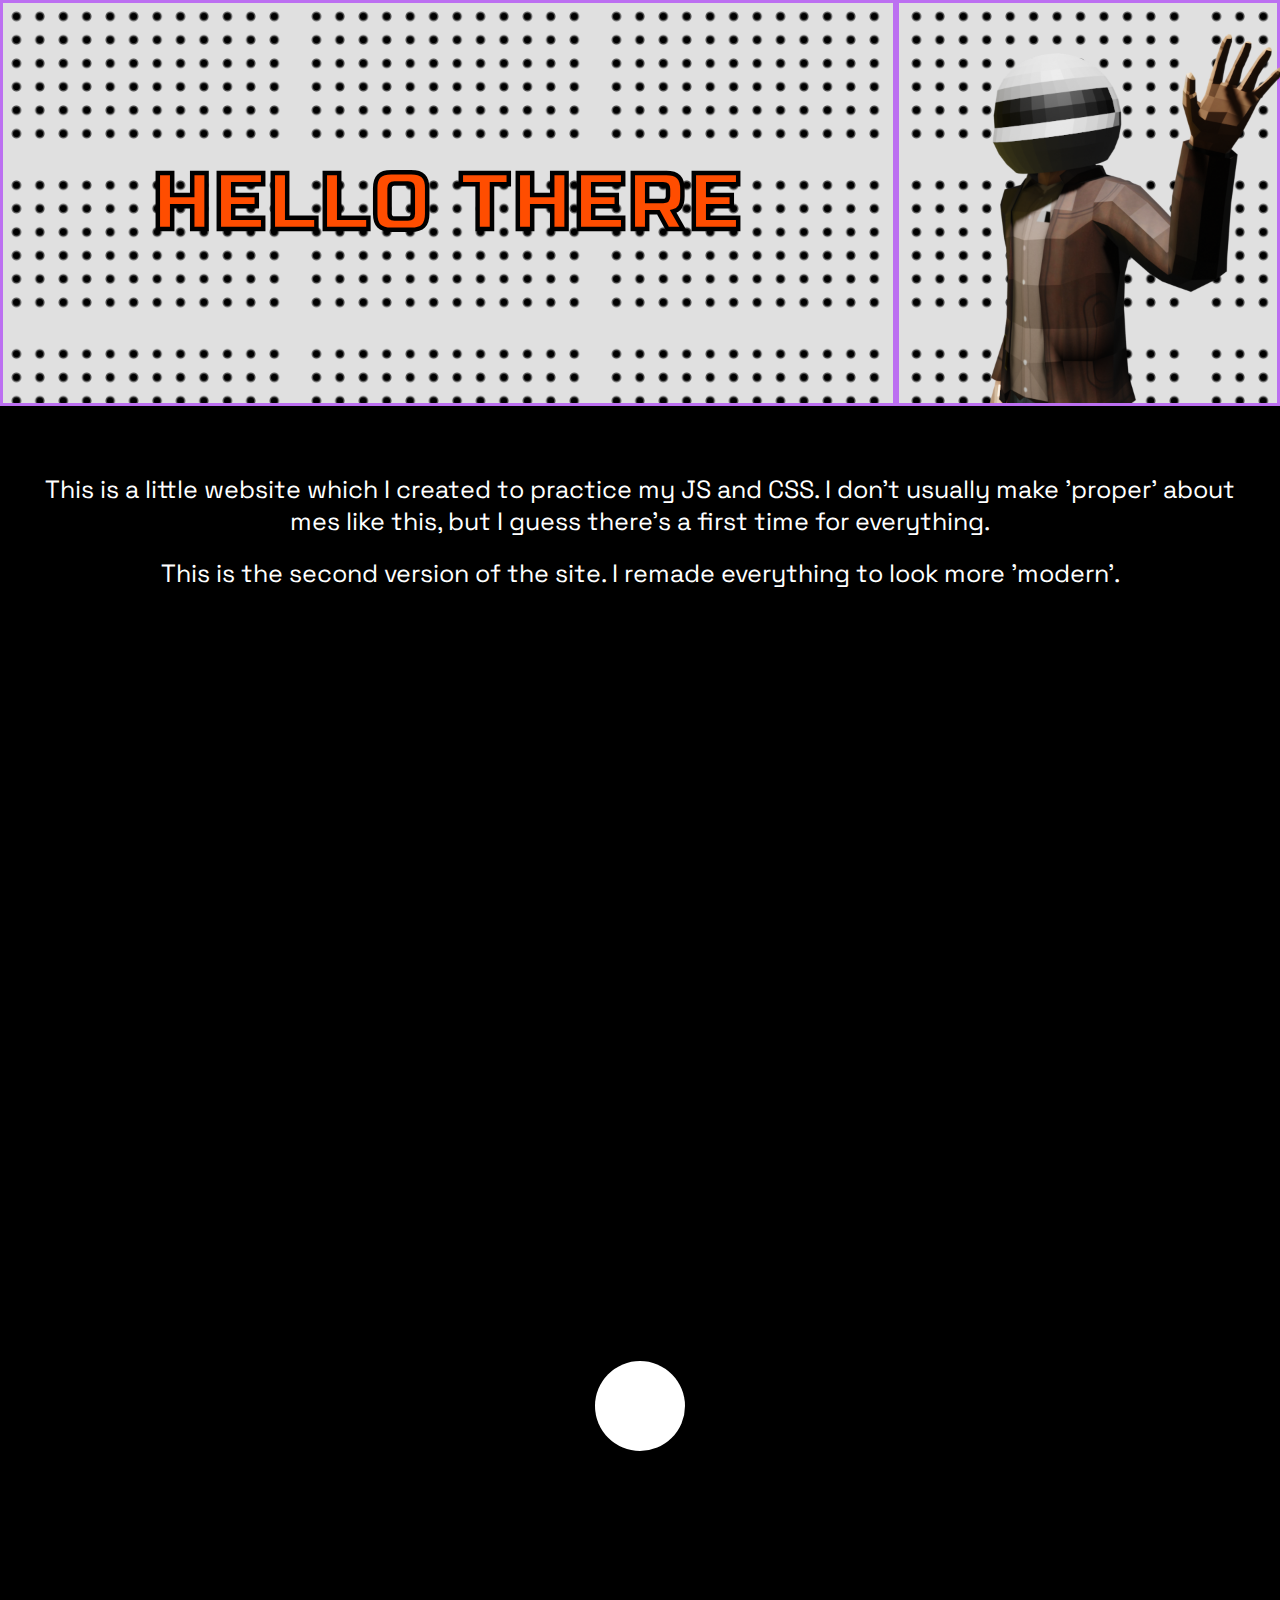
<file: index.html>
<!-- NOTASECRET -->
<!-- up up down down left right left right -->

<!DOCTYPE html>
<html lang="en">
  <head>
    <meta charset="UTF-8" />
    <meta http-equiv="X-UA-Compatible" content="IE=edge" />
    <meta name="viewport" content="width=device-width, initial-scale=1.0" />
    <meta name="description" content="Greyseth's profile page." />
    <link rel="preconnect" href="https://fonts.googleapis.com" />
    <link rel="preconnect" href="https://fonts.gstatic.com" crossorigin />
    <link
      href="https://fonts.googleapis.com/css2?family=Russo+One&family=Space+Grotesk:wght@400;700&display=swap"
      rel="stylesheet"
    />

    <link rel="stylesheet" href="./styles/index.css" />
    <link rel="stylesheet" href="./styles/homepage.css" />
    <title>Grey's About Me</title>
  </head>
  <body>
    <header>
      <img src="./img/GreyLogo.png" />
      <h2>About Me Page</h2>
      <a onclick="document.querySelector('.hello-there').scrollIntoView()"
        >Scroll to top</a
      >
    </header>

    <main>
      <section class="hello-there" id="site-top">
        <div>
          <h1>HELLO THERE</h1>
        </div>
        <div>
          <img src="./img/GreyHello.png" width="400px" height="400px" />
        </div>
      </section>

      <section class="site-desc">
        <p>
          This is a little website which I created to practice my JS and CSS. I
          don't usually make 'proper' about mes like this, but I guess there's a
          first time for everything.
        </p>
        <p>
          This is the second version of the site. I remade everything to look
          more 'modern'.
        </p>
      </section>

      <section class="bio" id="bio-main">
        <div>
          <img src="./img/GreyPoint.png" width="400px" height="400px" />
        </div>
        <div>
          <div class="desc-card" id="bio" onclick="showText('bio')">
            <p>
              I am Greyseth. My real name is <b>[REDACTED]</b>. I am a 15 year
              old game developer, programmer, and 3D artist and animator
              (Although my 3D stuff aren't very good, I'm not gonna lie...). I
              would consider myself to be a big nerd. You know, I don't like
              going outside, and I spend most of my time behind a screen. I'm
              100% an introvert, according to a personality website. I guess
              that's true, since I really don't feel comfortable just walking up
              to someone and talking to them or something.
            </p>
          </div>
          <div class="desc-card" id="avatar" onclick="showText('avatar')">
            That there is my avatar. I took a base model of a human, modified it
            slightly, and there it is. I used it for my YouTube channel (more on
            that in a bit), but nowadays I only use it for profile pictures and
            such.
          </div>
        </div>
      </section>

      <section class="likes-dislikes" id="likes-dislikes">
        <ul id="likes">
          <h2 style="color: green">I LIKE...</h2>
          <li>Programming</li>
          <li>Video games</li>
          <li>Rubik's Cubes</li>
          <li>Skating</li>
          <li>Scaling HTML elements with CSS transitions</li>
        </ul>
        <div class="decor">
          <div id="top-bar"></div>
          <div></div>
          <div id="bottom-bar"></div>
        </div>
        <ul
          style="background-color: #ff0000; border-color: #ff4d00"
          id="dislikes"
        >
          <h2 style="color: #ff4d00; border-color: #ff4d00">I HATE...</h2>
          <li>Myself</li>
          <li>Cockroaches</li>
        </ul>
      </section>

      <section class="more" id="more">
        <h2>MORE STUFF</h2>
        <div class="more-decor">
          <div style="transform: rotate(45deg)">
            <div class="circle circle-move"></div>
          </div>
          <div style="transform: rotate(-45deg)">
            <div class="circle circle-move"></div>
          </div>
        </div>
        <div class="more-buttons">
          <div onclick="window.location = './jobs.html'">
            <p>WHAT I DO</p>
            <img src="./img/icons/code.png" />
          </div>
          <div onclick="window.location = './interests.html'">
            <p>MY INTERESTS</p>
            <img src="./img/icons/controller.png" />
          </div>
        </div>
      </section>

      <section class="message-container">
        <div class="message" id="message">
          <h2>SEND ANONYMOUS MESSAGE</h2>
          <textarea
            id="msg-content"
            placeholder="Want to critique me, insult me, and/or send me a death threat? You can do it here, and I won't know who sent it!"
          ></textarea>
          <button onclick="sendMsg()">Send</button>
        </div>
      </section>
    </main>

    <script src="./scripts/script.js"></script>
    <script src="./scripts/homepage.js"></script>
  </body>
</html>
</file>
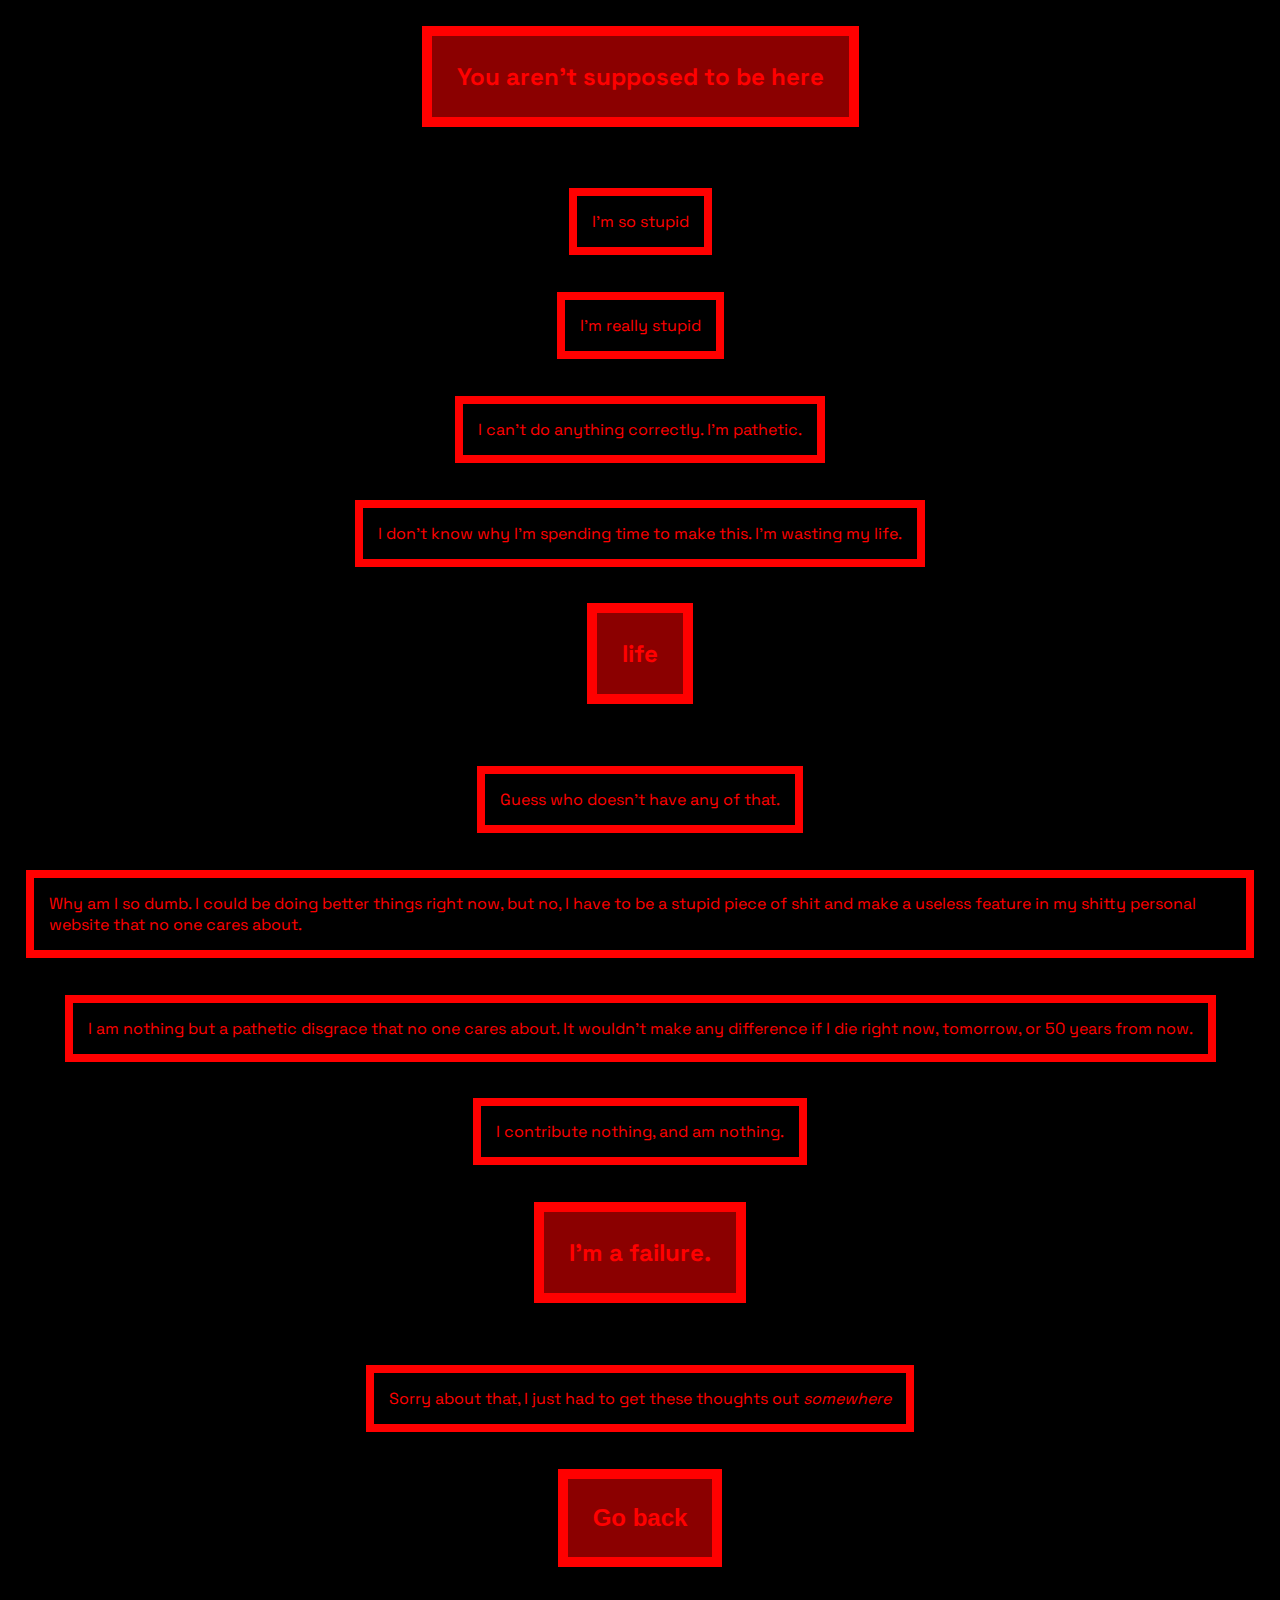
<file: forbidden.html>
<!DOCTYPE html>
<html lang="en">
  <head>
    <meta charset="UTF-8" />
    <meta http-equiv="X-UA-Compatible" content="IE=edge" />
    <meta name="viewport" content="width=device-width, initial-scale=1.0" />
    <link rel="preconnect" href="https://fonts.googleapis.com" />
    <link rel="preconnect" href="https://fonts.gstatic.com" crossorigin />
    <link
      href="https://fonts.googleapis.com/css2?family=Russo+One&family=Space+Grotesk:wght@400;700&display=swap"
      rel="stylesheet"
    />

    <link rel="stylesheet" href="./styles/index.css" />
    <link rel="stylesheet" href="./styles/forbidden.css" />
    <title>FORBIDDEN About Me</title>
  </head>
  <body>
    <main>
      <div class="text-header">You aren't supposed to be here</div>
      <div class="text-content">I'm so stupid</div>
      <div class="text-content">I'm really stupid</div>
      <div class="text-content">
        I can't do anything correctly. I'm pathetic.
      </div>
      <div class="text-content">
        I don't know why I'm spending time to make this. I'm wasting my life.
      </div>
      <div class="text-header">life</div>
      <div class="text-content">Guess who doesn't have any of that.</div>
      <div class="text-content">
        Why am I so dumb. I could be doing better things right now, but no, I
        have to be a stupid piece of shit and make a useless feature in my
        shitty personal website that no one cares about.
      </div>
      <div class="text-content">
        I am nothing but a pathetic disgrace that no one cares about. It
        wouldn't make any difference if I die right now, tomorrow, or 50 years
        from now.
      </div>
      <div class="text-content">I contribute nothing, and am nothing.</div>
      <div class="text-header">I'm a failure.</div>

      <div class="text-content">
        Sorry about that, I just had to get these thoughts out <i>somewhere</i>
      </div>

      <button class="text-header" onclick="window.location = './index.html'">
        Go back
      </button>
    </main>
  </body>
</html>
</file>
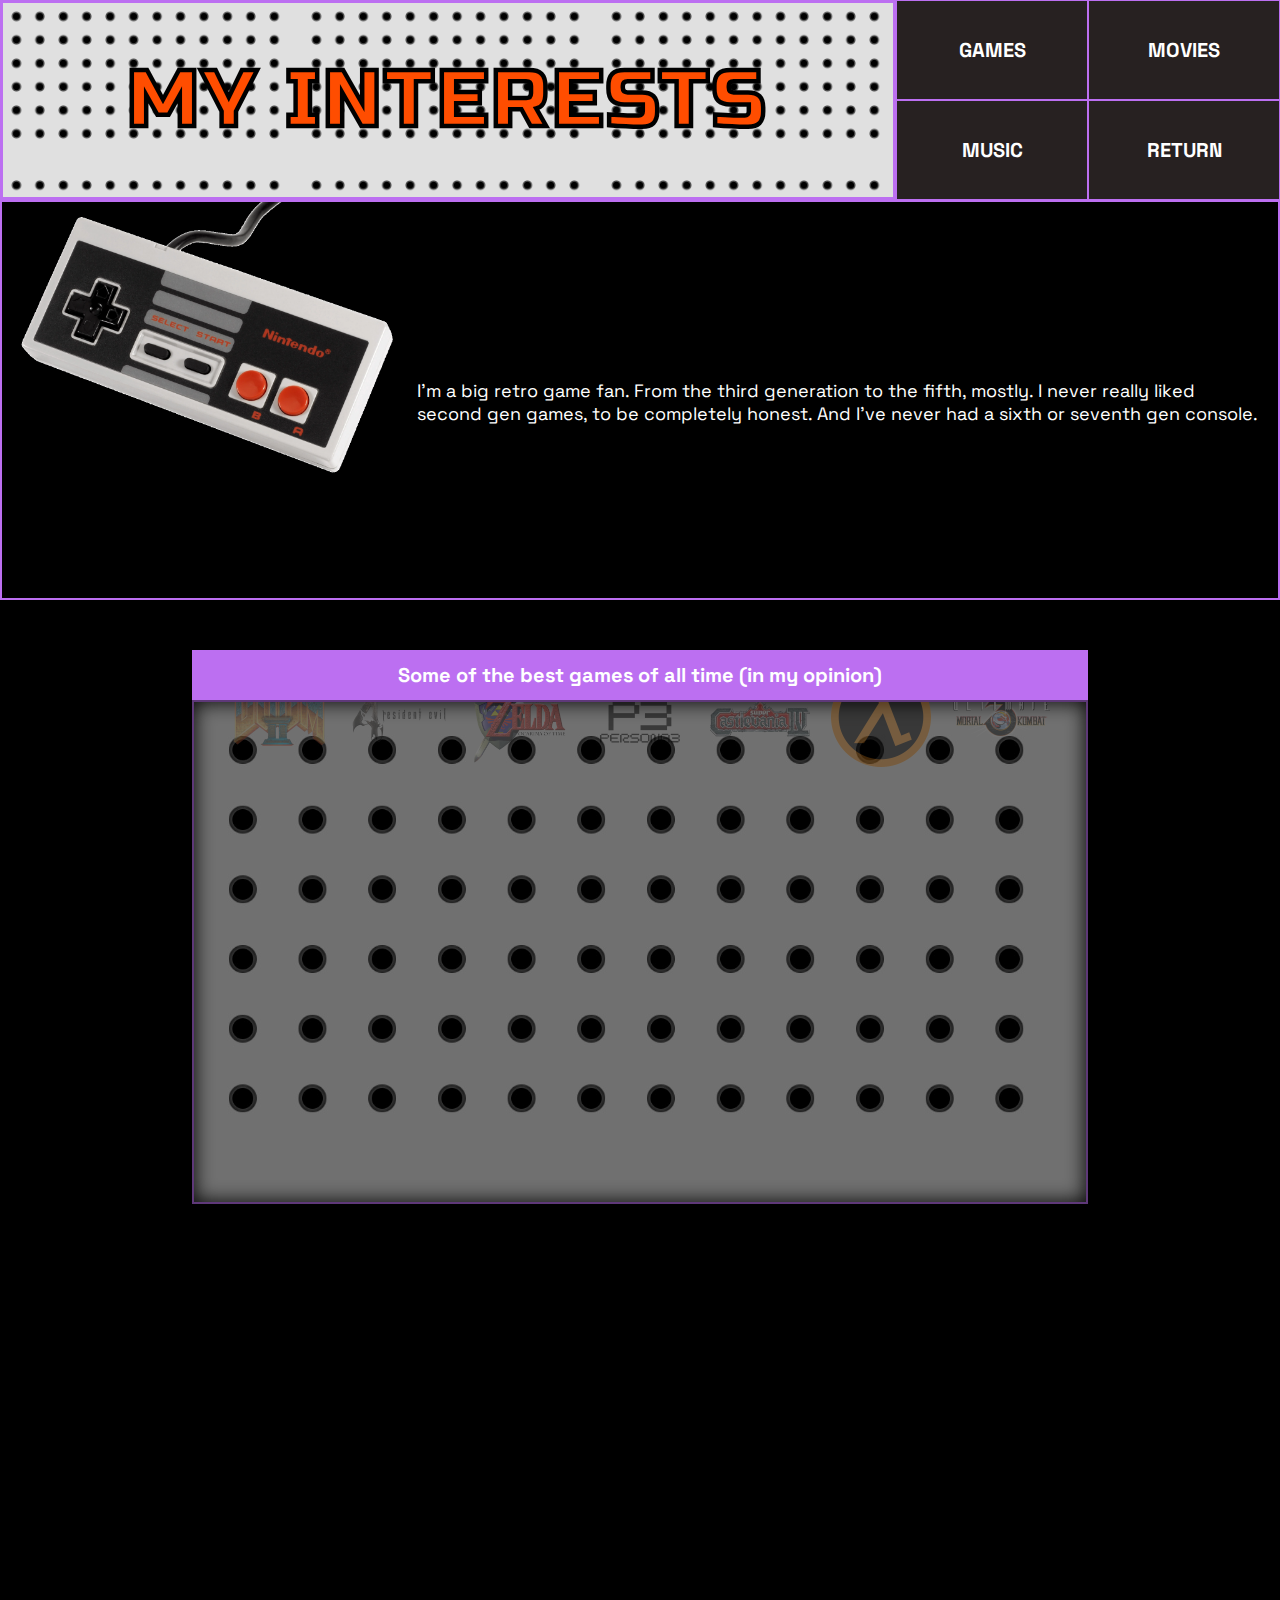
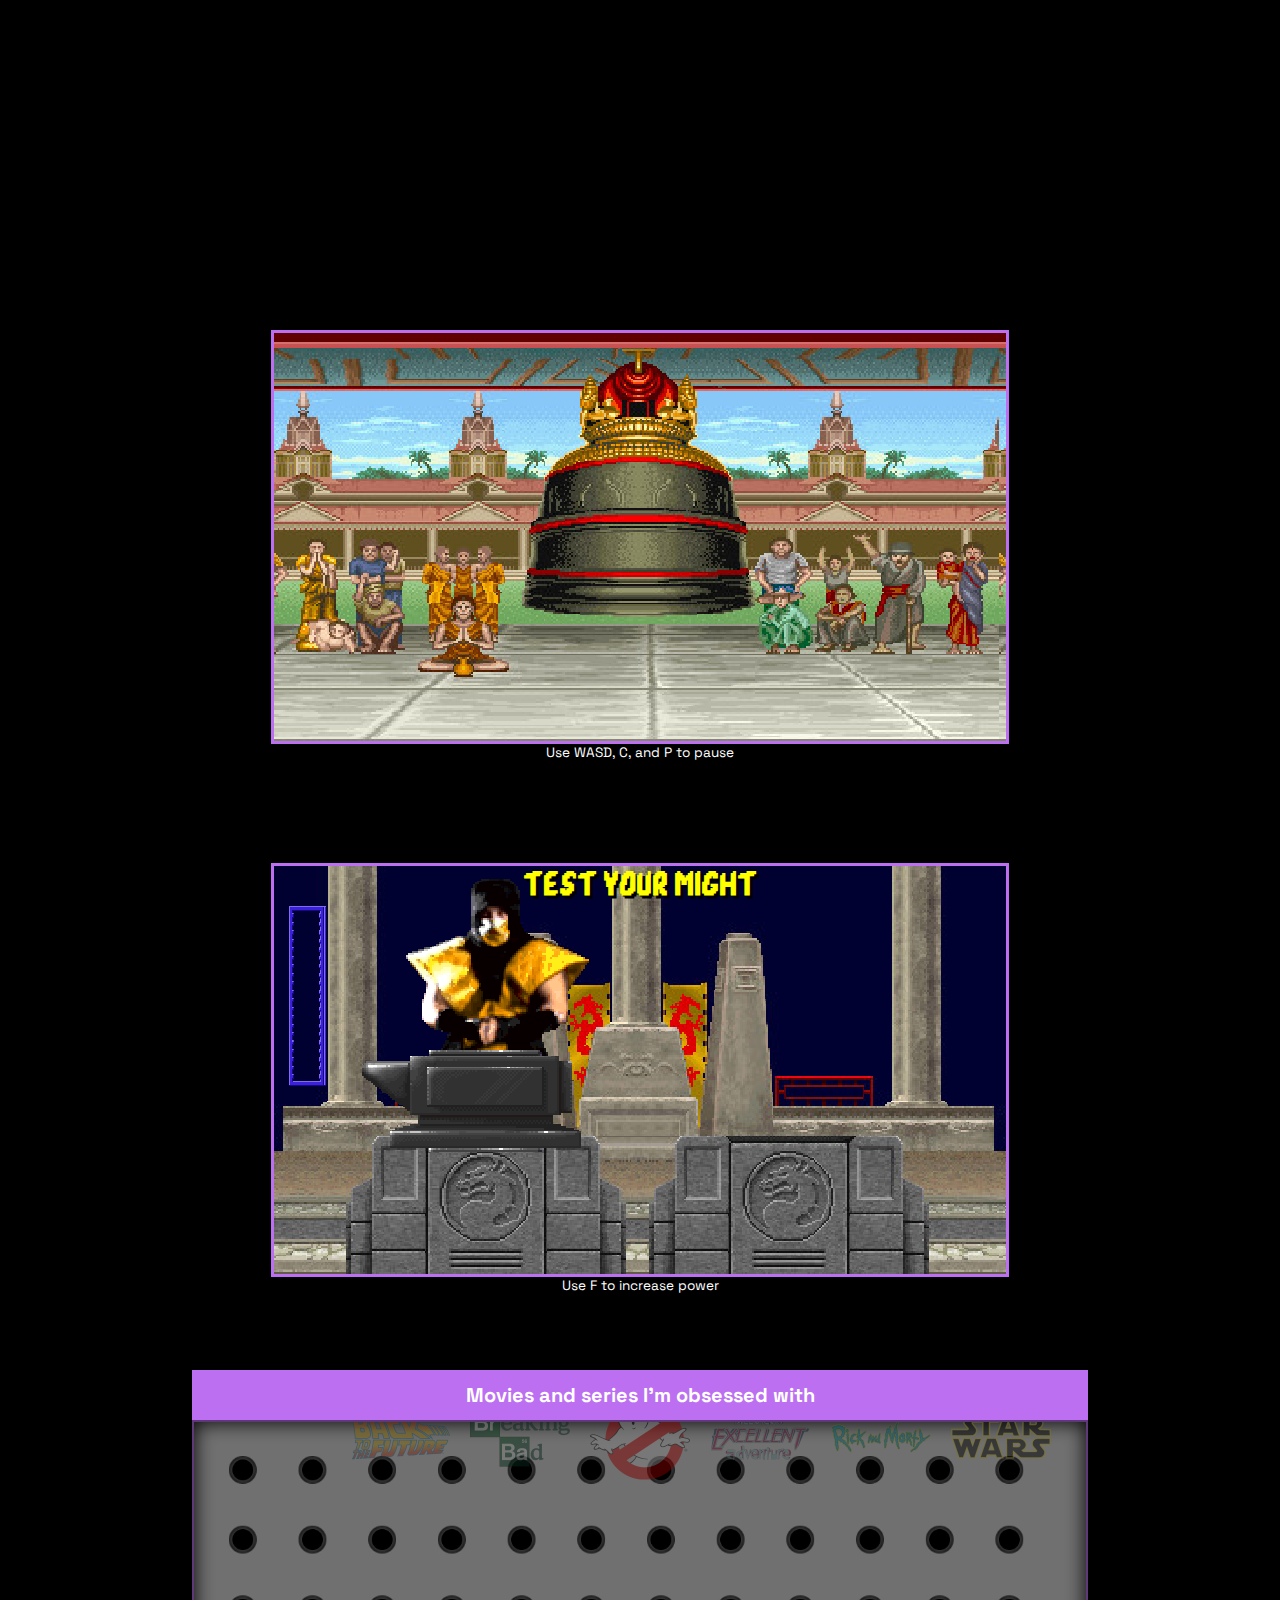
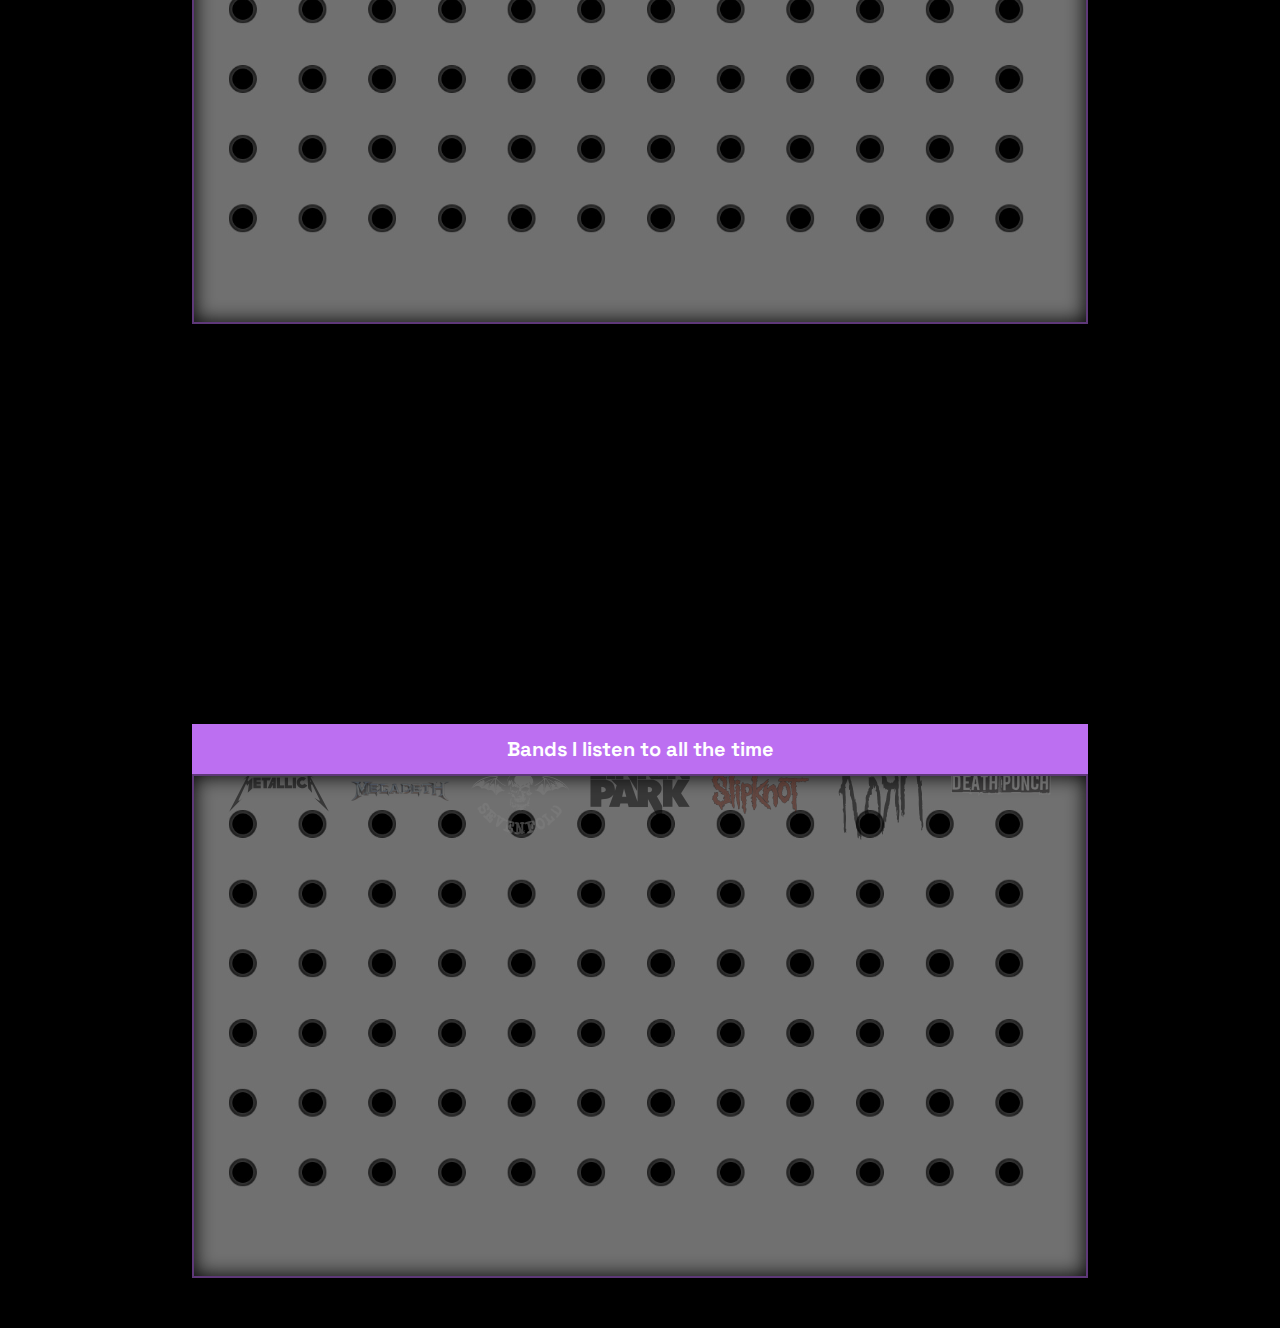
<file: interests.html>
<!DOCTYPE html>
<html lang="en">
  <head>
    <meta charset="UTF-8" />
    <meta http-equiv="X-UA-Compatible" content="IE=edge" />
    <meta name="viewport" content="width=device-width, initial-scale=1.0" />
    <meta name="description" content="Greyseth's profile page." />
    <link rel="preconnect" href="https://fonts.googleapis.com" />
    <link rel="preconnect" href="https://fonts.gstatic.com" crossorigin />
    <link
      href="https://fonts.googleapis.com/css2?family=Russo+One&family=Space+Grotesk:wght@400;700&display=swap"
      rel="stylesheet"
    />

    <link rel="stylesheet" href="./styles/index.css" />
    <link rel="stylesheet" href="./styles/interests.css" />
    <link rel="stylesheet" href="./styles/responsive/interestres.css" />
    <title>Grey's Interests</title>
  </head>
  <body>
    <header>
      <img src="./img/GreyLogo.png" />
      <h2>About Me Page</h2>
      <a onclick="document.querySelector('.navigator').scrollIntoView()"
        >Scroll to top</a
      >
    </header>

    <main>
      <section class="navigator" id="site-top">
        <div>
          <h1>MY INTERESTS</h1>
        </div>
        <div class="nav-grid">
          <button
            onclick="document.getEleme
          ('games').scrollintoView()"
          >
            GAMES
          </button>
          <button onclick="document.getElementById('movies').scrollIntoView()">
            MOVIES
          </button>
          <button onclick="document.getElementById('music').scrollIntoView()">
            MUSIC
          </button>
          <button onclick="window.location = './index.html'">RETURN</button>
        </div>
      </section>

      <section class="lang" id="lang-section">
        <ul>
          <li><img src="./img/controllers/NESController.png" /></li>
          <li><img src="./img/controllers/GenesisController.png" /></li>
          <li><img src="./img/controllers/SNESController.png" /></li>
          <li><img src="./img/controllers/PS1Controller.png" /></li>
          <li><img src="./img/controllers/N64Controller.png" /></li>
          <li><img src="./img/controllers/DreamcastController.png" /></li>
        </ul>
        <div>
          <p>
            I'm a big retro game fan. From the third generation to the fifth,
            mostly. I never really liked second gen games, to be completely
            honest. And I've never had a sixth or seventh gen console.
          </p>
        </div>
      </section>

      <section class="show-container">
        <div class="games-title">
          Some of the best games of all time (in my opinion)
        </div>
        <div class="games" id="games">
          <img
            src="./img/gaming/d2.png"
            id="d2"
            onclick="enableBG('d2', 'd2BG.jpg')"
          />
          <img
            src="./img/gaming/re4.png"
            id="re4"
            onclick="enableBG('re4', 're4BG.jpg')"
          />
          <img
            src="./img/gaming/OoT_English_Logo.webp"
            id="oot"
            onclick="enableBG('oot', 'OOTBG.webp')"
          />
          <img
            src="./img/gaming/p3.png"
            id="p3"
            onclick="enableBG('p3', 'p3BG.jpg')"
          />
          <img
            src="./img/gaming/sc4.png"
            id="sc4"
            onclick="enableBG('sc4', 'sc4.jpg')"
          />
          <img
            src="./img/gaming/hl.png"
            id="hl"
            onclick="enableBG('hl', 'hlBG.jpg')"
          />
          <img
            src="./img/gaming/mk3.png"
            id="mk"
            onclick="enableBG('mk', 'mk3BG.jpg')"
          />
        </div>
        <div class="games-extra" id="gamesDesc" onclick="reverse('gamesDesc')">
          <div style="--move-pos: -300px">
            <img src="./img/gaming/snes.png" />
          </div>
          <div style="--move-pos: 900px">
            My favourite console generation has got to be the fourth. Why? I
            don't know, tbh. Everything just has so much charm in this era.
            Like, every new invention feels so magical to experience.
          </div>
        </div>
        <div
          class="games-extra reversed"
          id="gamesDesc2"
          onclick="reverse('gamesDesc2')"
        >
          <div style="--move-pos: -900px">
            My favourite genre is the first person shooter. Fast-paced,
            punishing, and chaotic old ones, not the very slow new ones. I also
            play lots of fighting games.
          </div>
          <div style="--move-pos: 300px">
            <img src="./img/gaming/halfgrey.png" />
          </div>
        </div>
      </section>
      <section class="sf-container">
        <div class="sf">
          <div class="sf-pause" hidden></div>
          <div class="ryu idle"></div>
          <div class="ken idle"></div>
        </div>
        <div class="sf-info">
          <p>Use WASD, C, and P to pause</p>
        </div>
      </section>

      <section class="sf-container">
        <div class="sf mk">
          <div class="sf-pause" hidden></div>
          <div class="scorps s-idle"></div>
          <div class="target"></div>
          <div class="meter"></div>
          <div class="fill">
            <div id="fill"></div>
          </div>
          <div class="ui">
            <h2>TEST YOUR MIGHT</h2>
          </div>
        </div>
        <div class="sf-info">
          <p>Use F to increase power</p>
        </div>
      </section>

      <section class="show-container">
        <div class="games-title">Movies and series I'm obsessed with</div>
        <div class="games" id="movies">
          <img
            src="./img/movies/t2.webp"
            id="t2"
            onclick="enableBG('t2', 't2BG.jpg', 'movies')"
          />
          <img
            src="./img/movies/btff.png"
            id="btff"
            onclick="enableBG('btff', 'btffBG.jpeg', 'movies')"
          />
          <img
            src="./img/movies/waltuh.png"
            id="bb"
            onclick="enableBG('bb', 'waltuh.jpg', 'movies')"
          />
          <img
            src="./img/movies/gb.png"
            id="gb"
            onclick="enableBG('gb', 'gbBG.png', 'movies')"
          />
          <img
            src="./img/movies/bt.png"
            id="bt"
            onclick="enableBG('bt', 'btBG.webp', 'movies')"
          />
          <img
            src="./img/movies/ram.png"
            id="ram"
            onclick="enableBG('ram', 'ramBG.jpg', 'movies')"
          />
          <img
            src="./img/movies/star.png"
            id="star"
            onclick="enableBG('star', 'starBG.jpg', 'movies')"
          />
        </div>
        <div
          class="games-extra"
          id="moviesDesc"
          onclick="reverse('moviesDesc')"
        >
          <div style="--move-pos: -300px">
            <img src="./img/movies/trevor.png" />
          </div>
          <div style="--move-pos: 900px">
            I've ever only watched two animes in my entire life, and they're the
            Castlevania Animated Series and Persona animated series adaptations
            (if you can call those animes). Surprisingly good video game
            adaptations.
          </div>
        </div>
      </section>

      <section class="show-container">
        <div class="games-title">Bands I listen to all the time</div>
        <div class="games" id="music">
          <img
            src="./img/music/metallica.png"
            id="metallica"
            onclick="enableBG('metallica', 'metallicaBG.jpg', 'music')"
          />
          <img
            src="./img/music/megadeth.png"
            id="megadeth"
            onclick="enableBG('megadeth', 'megadethBG.jpg', 'music')"
          />
          <img
            src="./img/music/seven.png"
            id="a7x"
            onclick="enableBG('a7x', 'seven.jpg', 'music')"
          />
          <img
            src="./img/music/park.png"
            id="linkinpark"
            onclick="enableBG('linkinpark', 'parkBG.jpg', 'music')"
          />
          <img
            src="./img/music/slip.png"
            id="slipknot"
            onclick="enableBG('slipknot', 'slipBG.jpg', 'music')"
          />
          <img
            src="./img/music/korn.png"
            id="korn"
            onclick="enableBG('korn', 'kornBG.jpg', 'music')"
          />
          <img
            src="./img/music/ffdp.png"
            id="ffdp"
            onclick="enableBG('ffdp', 'ffdpBG.jpg', 'music')"
          />
        </div>
      </section>
    </main>

    <script src="./scripts/script.js"></script>
    <script src="./scripts/interests.js"></script>
    <script src="./scripts/gameengine.js"></script>
    <script src="./scripts/gameengine2.js"></script>
  </body>
</html>
</file>
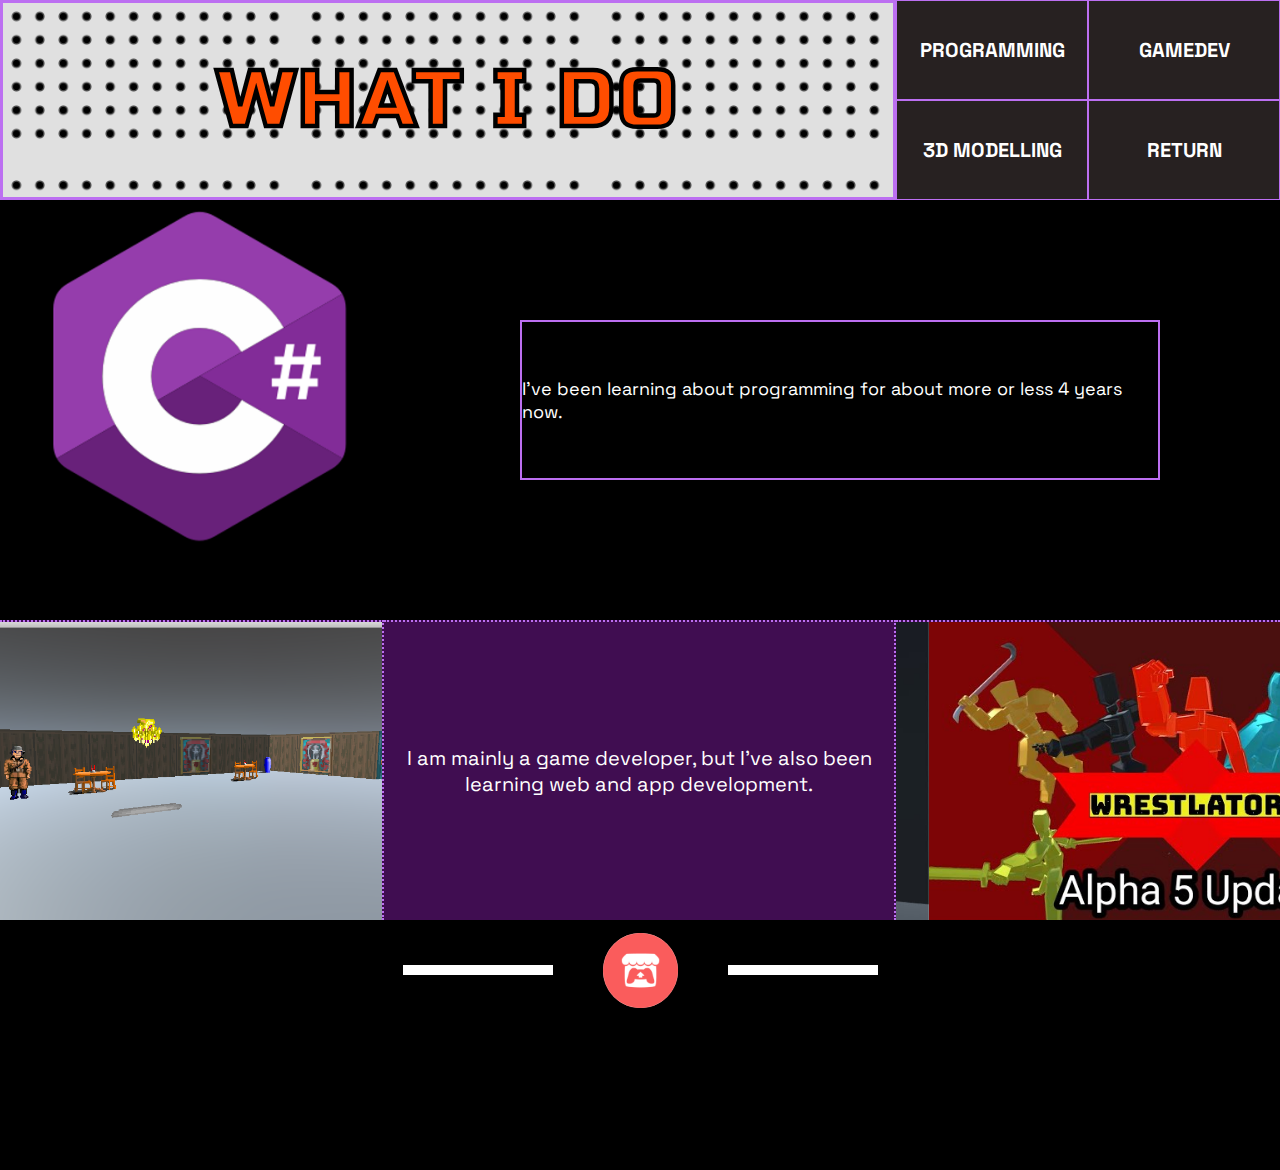
<file: jobs.html>
<!DOCTYPE html>
<html lang="en">
  <head>
    <meta charset="UTF-8" />
    <meta http-equiv="X-UA-Compatible" content="IE=edge" />
    <meta name="viewport" content="width=device-width, initial-scale=1.0" />
    <meta name="description" content="Greyseth's profile page." />
    <link rel="preconnect" href="https://fonts.googleapis.com" />
    <link rel="preconnect" href="https://fonts.gstatic.com" crossorigin />
    <link
      href="https://fonts.googleapis.com/css2?family=Russo+One&family=Space+Grotesk:wght@400;700&display=swap"
      rel="stylesheet"
    />

    <link rel="stylesheet" href="./styles/index.css" />
    <link rel="stylesheet" href="./styles/jobs.css" />
    <title>Grey's Jobs</title>
  </head>
  <body>
    <header>
      <img src="./img/GreyLogo.png" />
      <h2>About Me Page</h2>
      <a onclick="document.querySelector('.navigator').scrollIntoView()"
        >Scroll to top</a
      >
    </header>

    <main>
      <section class="navigator" id="site-top">
        <div>
          <h1>WHAT I DO</h1>
        </div>
        <div class="nav-grid">
          <button>PROGRAMMING</button>
          <button>GAMEDEV</button>
          <button>3D MODELLING</button>
          <button onclick="window.location = './index.html'">RETURN</button>
        </div>
      </section>

      <section class="lang" id="lang-section">
        <ul>
          <li><img src="./img/lang/csharp.png" /></li>
          <li><img src="./img/lang/js.png" /></li>
          <li><img src="./img/lang/html.png" /></li>
          <li><img src="./img/lang/cplus.png" /></li>
        </ul>
        <div>
          <p>
            I've been learning about programming for about more or less 4 years
            now.
          </p>
        </div>
      </section>
      <section class="lang-desc">
        <div>
          <img src="./img/dev/one.png" />
          <img src="./img/dev/two.png" />
          <img src="./img/dev/three.png" />
        </div>
        <div>
          <p>
            I am mainly a game developer, but I've also been learning web and
            app development.
          </p>
        </div>
        <div>
          <img src="./img/dev/four.jpg" />
          <img src="./img/dev/five.jpg" />
          <img src="./img/dev/six.jpg" />
        </div>
      </section>
      <section class="lang-decor">
        <div></div>
        <div><img src="./img/dev/itch.png" /></div>
        <div></div>
      </section>
      <section class="link-desc">
        <p>
          The above image is a link that leads to my Itch.io page. Be warned,
          however, that you probably <b>DON'T</b> want to see it...
        </p>
      </section>
    </main>

    <script src="./scripts/script.js"></script>
    <script src="./scripts/jobs.js"></script>
  </body>
</html>
</file>
<file: styles/index.css>
@font-face {
  font-family: kombat;
  src: url("../img/mk1.ttf");
}

* {
  margin: 0px;
  padding: 0px;
  box-sizing: border-box;
}

body {
  background-color: #000000;
  font-family: "Space Grotesk", sans-serif;
  overflow-x: hidden;
}

header {
  /* width: 98.5vw; */
  width: 100%;
  height: 50px;
  background-color: #272121;
  color: #bc6ff1;
  border-bottom: solid #bc6ff1 1px;
  display: flex;
  align-items: center;
  justify-content: space-between;
  position: fixed;
  transform: translateY(-50px);
  z-index: 100;
}

.header-out {
  animation: header-move 0.5s forwards normal ease-out 1;
}

.header-in {
  animation: header-move 0.5s forwards reverse ease-out 1;
}

@keyframes header-move {
  0% {
    transform: translateY(-50px);
  }

  100% {
    transform: translateY(0px);
  }
}

header img {
  width: 40px;
  height: 40px;
}

header a {
  text-decoration: underline;
}

header a:hover {
  cursor: pointer;
}

.secret-container {
  width: 100%;
  height: 100vh;

  position: fixed;
  background-color: rgba(70, 70, 70, 0.6);

  display: flex;
  justify-content: center;
  align-items: center;
  z-index: 999999999;
}

.secret-msg {
  aspect-ratio: 16/9;
  width: 50%;
  min-width: 450px;
  height: auto;

  background-color: black;
  border: 10px solid #400d51;

  display: flex;
  flex-direction: column;
  align-items: center;
  justify-content: center;
  gap: 10%;
}

.secret-msg p {
  font-size: 2.5rem;
  color: white;
  font-weight: bold;
  text-transform: uppercase;
}

.secret-msg button {
  aspect-ratio: 16/5;
  width: 25%;
  height: auto;
  font-size: 1.25rem;

  background-color: #bc6ff1;
  border: 2px solid white;
  color: white;

  text-transform: uppercase;
  transition: 0.5s;
}

.secret-msg button:hover {
  cursor: pointer;
  transform: scale(115%);
  color: black;
  background-color: white;
  border: 2px solid #bc6ff1;
}
</file>
<file: styles/homepage.css>
.hello-there {
  display: grid;
  grid-template-columns: 1fr 30%;
  background-image: url("../img/DottedBackground.jpg");
  background-size: 300px;
  /* height: 400px; */
}

.hello-there div {
  display: flex;
  justify-content: center;
  align-items: center;
  border: solid 3px #bc6ff1;
}

.hello-there h1 {
  color: #ff4d00;
  font-size: 80px;
  font-family: "Russo One", sans-serif;
  letter-spacing: 3px;
  -webkit-text-stroke: 2px black;
}

.site-desc {
  width: 100vw;
  height: 250px;
  display: flex;
  align-items: center;
  justify-content: center;
  flex-direction: column;
  gap: 20px;
  color: white;
  word-wrap: break-word;
  font-size: 25px;
  padding: 0px 30px;
  text-align: center;
  margin-bottom: 50px;
}

.bio {
  display: grid;
  grid-template-columns: 45% 1fr;
  padding: 0px 35px;
  color: white;
  margin-bottom: 50px;
  opacity: 0;
  transform: translateY(150px);
}

.bio-in {
  animation: bio-in 1s 1 normal forwards;
}
@keyframes bio-in {
  100% {
    opacity: 1;
    transform: translateY(0px);
  }
}

.bio div {
  display: flex;
  justify-content: center;
  flex-direction: column;
  align-items: center;
  gap: 25px;
}

.desc-card {
  background-color: #52057b;
  border: 1px solid #bc6ff1;
  padding: 15px;
  transition: 0.5s;

  /* position: static;
  top: 50%;
  left: 50%;
  transform: translate(-50%, -50%) scale(120%); */
}

.desc-card b {
  color: red;
}

.desc-card:hover {
  cursor: pointer;
  background-color: #250a33;
}

.desc-in {
  animation: desc-move 0.7s forwards normal ease-out 1;
}
.desc-out {
  animation: desc-move 0.7s forwards reverse ease-out 1;
}

@keyframes desc-move {
  0% {
    position: static;
    top: 0%;
    left: 0%;
    transform: translate(0%, 0%) scale(100%);
  }

  100% {
    position: static;
    top: 50%;
    left: 50%;
    transform: translate(-50%, -50%) scale(120%);
  }
}

.likes-dislikes {
  width: 100vw;
  height: 500px;
  margin-bottom: 50px;

  display: flex;
  justify-content: space-evenly;
  align-items: center;
}

#likes {
  transform: translateX(-500px);
}
#dislikes {
  transform: translateX(500px);
}

.likes-dislikes-in {
  animation: likes-dislikes-in 1s 1 forwards normal ease-out;
}
@keyframes likes-dislikes-in {
  100% {
    transform: translateX(0px);
  }
}

.likes-dislikes ul {
  width: 300px;
  height: 400px;
  background-color: #52057b;
  border: 1px #bc6ff1 solid;
  display: flex;
  flex-direction: column;
  color: white;
}
.likes-dislikes ul:hover {
  cursor: pointer;
}

.likes-dislikes ul h2 {
  width: 100%;
  text-align: center;
  border-bottom: 2px black solid;
  background-color: rgba(0, 0, 0, 0.5);
  margin-bottom: 20px;
}

.likes-dislikes ul li {
  margin-left: 20px;
}

.decor {
  width: 450px;
  height: 250px;

  display: flex;
  justify-content: center;
  align-items: center;
  gap: 10px;
  transition: 2s;
}

.decor:hover {
  transform: rotate(180deg);
}

.decor div:first-child,
.decor div:last-child {
  width: 0px;
  height: 10px;
  background-color: black;
}
.decor div:nth-child(2) {
  width: 90px;
  height: 90px;
  border-radius: 50%;
  background-color: white;
}

.decor-in {
  animation: decor-in 1s 1 forwards normal;
}
@keyframes decor-in {
  100% {
    width: 150px;
    background-color: white;
  }
}

.list-move {
  animation: list-move 2s 1 forwards normal;
}

@keyframes list-move {
  50% {
    transform: translateX(50px) scale(110%);
    color: gray;
  }

  100% {
    transform: translateX(0px) scale(100%);
    color: white;
  }
}

.more {
  width: 100vw;
  height: 550px;
  margin-bottom: 2%;

  display: flex;
  flex-direction: column;
  justify-content: flex-start;
  align-items: center;
  color: white;

  transform: translateX(500px);
  opacity: 0;
}

.more-in {
  animation: more-in 1s forwards normal ease-out;
}
@keyframes more-in {
  100% {
    transform: translateX(0px);
    opacity: 1;
  }
}

.more h2 {
  width: 200px;
  height: 70px;
  border: #bc6ff1 2px solid;
  text-align: center;
  line-height: 70px;
  margin-bottom: 20px;
}

.more-decor {
  width: 40vw;
  height: 200px;
  display: flex;
  justify-content: space-evenly;
  gap: 50px;
}

.more-decor div {
  background-color: white;
  width: 7px;
  height: 150px;
  transform: rotate(45deg);
}

.more-decor .circle {
  width: 15px;
  height: 15px;
  border-radius: 50%;
  position: absolute;
  left: -3px;
  background-color: white;
}

.more-decor .circle-move {
  animation: circle-loop 2s infinite ease-in-out alternate;
}

@keyframes circle-loop {
  0% {
    top: -2px;
  }

  100% {
    top: 148px;
  }
}

.more-buttons {
  width: 100vw;
  height: 250px;
  display: flex;
  justify-content: space-evenly;
  font-family: "Russo One", sans-serif;
}

.more-buttons div {
  width: 250px;
  height: 70px;
  /* height will be 250px */
  border: #bc6ff1 1px solid;
  background-color: #400d51;
  display: flex;
  align-items: center;
  flex-direction: column;
  transition: 1s;
}

.more-buttons div:hover {
  height: 250px;
  cursor: pointer;
}

.more-buttons div:hover > img {
  height: 150px;
  opacity: 1;
}

.more-buttons div p {
  line-height: 70px;
  text-align: center;
  font-size: 25px;
}

.more-buttons div img {
  width: 150px;
  height: 0px;
  /* height will be 150px */
  opacity: 0;
  transition: 1s;
}

.message-container {
  width: 100%;
}

.message {
  margin: 0px auto;
  margin-bottom: 5%;
  padding: 15px;

  aspect-ratio: 16/8;
  width: 50%;
  min-width: 450px;
  height: auto;

  border: 5px #400d51 solid;

  display: flex;
  flex-direction: column;
  align-items: center;
  gap: 10%;

  transform: translateX(-500px);
  opacity: 0;
}
.message-in {
  animation: message-in 1s 1 forwards normal ease-out;
}

@keyframes message-in {
  100% {
    transform: translateX(0px);
    opacity: 1;
  }
}

.message h2 {
  color: white;
}

.message textarea {
  aspect-ratio: 16/6;
  width: 80%;
  height: auto;
  font-size: 1rem;
}

.message button {
  aspect-ratio: 16/5;
  width: 25%;
  height: auto;
  font-size: 1.25rem;

  background-color: #bc6ff1;
  border: 2px solid white;
  color: white;

  text-transform: uppercase;
  transition: 0.5s;
}

.message button:hover {
  cursor: pointer;
  transform: scale(115%);
  color: #400d51;
  background-color: white;
  border: 2px solid #bc6ff1;
}

.alert-white {
  color: white;
  font-size: 0.85rem;
}

.alert-red {
  color: #ff0000;
  font-size: 0.85rem;
}
</file>
<file: styles/forbidden.css>
main {
  width: 100%;
  padding: 2%;

  display: flex;
  flex-direction: column;
  align-items: center;

  background-color: black;
}

.text-header {
  padding: 25px;
  font-size: 1.5rem;
  border: 10px solid red;
  background-color: darkred;
  color: red;
  font-weight: bold;
  margin-bottom: 5%;
}

button.text-header:hover {
  cursor: pointer;
  transform: scale(105%);
}

.text-content {
  padding: 15px;
  font-size: 1rem;
  border: 8px solid red;
  background-color: black;
  color: red;
  margin-bottom: 3%;
}
</file>
<file: styles/interests.css>
.navigator {
  display: grid;
  width: 100%;
  grid-template-columns: 1fr 30vw;
  background-image: url("../img/DottedBackground.jpg");
  background-size: 300px;
  height: 200px;
}

.navigator div:not(.nav-grid) {
  display: flex;
  justify-content: center;
  align-items: center;
  border: solid 3px #bc6ff1;
}

.nav-grid {
  display: grid;
  grid-template-columns: 1fr 1fr;
}

.navigator h1 {
  color: #ff4d00;
  font-size: 80px;
  font-family: "Russo One", sans-serif;
  letter-spacing: 3px;
  -webkit-text-stroke: 2px black;
}

.navigator button {
  background-color: #272121;
  color: white;
  border: 1px #bc6ff1 solid;
  font-family: inherit;
  font-size: 20px;
  font-weight: bold;
  transition: 0.5s;
}

.navigator button:hover {
  transform: scale(110%);
  cursor: pointer;
  color: #ff4d00;
}

.lang {
  display: grid;
  grid-template-columns: 400px 1fr;
  height: 400px;
  margin-bottom: 50px;
  border: #bc6ff1 2px solid;
}

.lang ul {
  display: flex;
  height: 400px;
  width: 400px;
  overflow-y: scroll;
  overflow-x: hidden;
  flex-direction: column;
  align-items: center;
  gap: 150px;
}

.lang ul img {
  width: 400px;
  height: auto;
}

.lang div {
  color: white;
  font-size: 18px;
  /* margin: 120px; */
  display: flex;
  justify-content: center;
  align-items: center;
  padding: 15px;
}

.show-container {
  width: 100%;
  margin-bottom: 50px;
}

.games-title {
  width: 70%;
  height: 50px;
  background-color: #bc6ff1;
  margin: 0px auto;
  display: flex;
  justify-content: center;
  align-items: center;
  font-size: 20px;
  font-weight: bold;
  color: white;
}

.games {
  /* background-color: blue; */
  aspect-ratio: 16 / 9;
  width: 70%;
  margin: 0px auto;
  display: flex;
  justify-content: space-evenly;
  align-items: flex-start;
  border: #bc6ff1 2px solid;
  padding: 15px;
  background-image: url("../img/DottedBackground.jpg");
  background-size: cover;
  background-position: center;
  overflow: hidden;
  margin-bottom: 50px;

  filter: brightness(50%);
  box-shadow: inset 0px 0px 20px black;
  transition: 0.7s;
}

.games img {
  width: 100px;
  height: auto;
  transform: translateY(-50px);
  opacity: 0.5;
  transition: 0.5s;
  /* flex-grow: 0; */
  position: static;
}

.games:hover {
  filter: brightness(100%);
  box-shadow: none;
}
.games:hover > img {
  transform: translateY(0px);
  opacity: 1;
}

.games img:hover {
  cursor: pointer;
  transform: scale(120%);
}

.games .img-selected {
  transform: scale(200%) translateY(100px) !important;
  filter: drop-shadow(5px 5px 100px black);
}

.games-extra {
  display: grid;
  width: 100%;
  grid-template-columns: 300px 1fr;
  transition: 1s;
}

.games-extra div {
  height: 300px;
  border: #bc6ff1 1px solid;
  transform: translateX(var(--move-pos));
  opacity: 0;
}

.games-extra div:last-child {
  display: flex;
  justify-content: center;
  align-items: center;
  text-align: center;
  color: white;
  font-size: 20px;
  padding: 15px;
  background-color: #52057b;
}

.games-extra img {
  width: 300px;
  height: 300px;
}

.reversed {
  display: grid;
  grid-template-columns: 1fr 300px;
}

.reversed div:last-child {
  width: 300px;
  background-color: transparent;
}

.reversed div:first-child {
  display: flex;
  justify-content: center;
  align-items: center;
  text-align: center;
  color: white;
  font-size: 20px;
  padding: 15px;
  width: 100%;
  background-color: #52057b;
}

.games-extra-in {
  animation: games-in 1s forwards ease-out 1;
}

@keyframes games-in {
  100% {
    transform: translateX(0px);
    opacity: 1;
  }
}

.games-extra * {
  animation: inherit;
}

.sf-container {
  width: 100%;
  padding: 2%;
  margin-bottom: 50px;
}

.sf {
  aspect-ratio: 16/9;
  width: 60%;
  height: auto;
  background-image: url("../img/sf/sfbg.jpg");
  image-rendering: pixelated;
  background-size: contain;
  border: 3px solid #bc6ff1;
  margin: 0px auto;
  position: relative;
  overflow: hidden;
}
.mk {
  background-image: url("../img/mk/mkBG.jpg");
}

.sf-pause {
  width: 100%;
  height: 100%;
  z-index: 500;
  background-color: rgba(80, 80, 80, 0.5);
}

.sf-info {
  text-align: center;
  color: white;
  font-size: 0.85rem;
}

/* #region SF characters */
.ryu {
  aspect-ratio: 13/16;
  width: 20%;
  height: auto;
  /* background-color: blue; */
  /* background-size: 100% 100%; */
  background-size: contain;
  background-position: center;
  background-repeat: no-repeat;
  image-rendering: pixelated;

  position: absolute;
  bottom: 10%;
  left: 15%;
}
.ryu.idle {
  animation: ryu-idle infinite 0.35s normal;
}
.ryu.move {
  animation: ryu-move infinite 0.5s normal;
}
/* .ryu-punch {
  animation: ryu-punch 1 0.85s normal forwards;
} */
.ryu.crouch {
  background-image: url("../img/sf/ryu/crouch.png");
}
.ryu.hado {
  animation: ryu-hado infinite 0.8s normal;
}
.ryu.shoryu {
  animation: ryu-shoryu infinite 1s normal;
}

@keyframes ryu-idle {
  0% {
    background-image: url("../img/sf/ryu/idle1.png");
  }
  100% {
    background-image: url("../img/sf/ryu/idle2.png");
  }
}

@keyframes ryu-move {
  0% {
    background-image: url("../img/sf/ryu/move1.png");
  }
  25% {
    background-image: url("../img/sf/ryu/move2.png");
  }
  50% {
    background-image: url("../img/sf/ryu/move3.png");
  }
  75% {
    background-image: url("../img/sf/ryu/move4.png");
  }
  100% {
    background-image: url("../img/sf/ryu/move1.png");
  }
}

@keyframes ryu-hado {
  0% {
    background-image: url("../img/sf/ryu/hado1.png");
  }
  15% {
    width: 21%;
    background-position: bottom;
    background-image: url("../img/sf/ryu/hado2.png");
  }
  25% {
    width: 21%;
    background-position-y: bottom;
    background-image: url("../img/sf/ryu/hado3.png");
  }
  50% {
    width: 21%;
    background-position-y: bottom;
    background-image: url("../img/sf/ryu/hado4.png");
  }
  75% {
    background-image: url("../img/sf/ryu/hado2.png");
  }
  100% {
    background-image: url("../img/sf/ryu/hado1.png");
  }
}

@keyframes ryu-shoryu {
  0% {
    background-image: url("../img/sf/ryu/shoryu1.png");
  }
  15% {
    background-image: url("../img/sf/ryu/shoryu2.png");
  }
  25% {
    /* aspect-ratio: 12/16; */
    /* background-size: 100% 100%; */
    width: 25%;
    background-image: url("../img/sf/ryu/shoryu3.png");
  }
  50% {
    width: 25%;
    background-image: url("../img/sf/ryu/shoryu4.png");
  }
  75% {
    width: 25%;
    background-image: url("../img/sf/ryu/shoryu5.png");
  }
  100% {
    background-image: url("../img/sf/ryu/shoryu6.png");
  }
}

/* @keyframes ryu-punch {
  0% {
    background-image: url("../img/sf/ryu/punch1.png");
  }
  15% {
    background-image: url("../img/sf/ryu/punch2.png");
  }
  35% {
    aspect-ratio: 12/16;
    background-position: center;
    width: 20%;
    background-image: url("../img/sf/ryu/punch3.png");
  }
  85% {
    aspect-ratio: 9/16;
    width: 15%;
    background-image: url("../img/sf/ryu/punch2.png");
  }
  100% {
    background-image: url("../img/sf/ryu/punch1.png");
  }
} */

.ken {
  aspect-ratio: 13/16;
  width: 20%;
  height: auto;
  /* background-color: blue; */
  /* background-size: 100% 100%; */
  background-size: contain;
  background-position: center;
  background-repeat: no-repeat;
  image-rendering: pixelated;

  position: absolute;
  bottom: 10%;
  left: 65%;
  transform: scaleX(-100%);
}
.ken.idle {
  animation: ken-idle infinite 0.35s normal;
}
.ken.move {
  animation: ken-move infinite 0.5s normal;
}
.ken.crouch {
  background-image: url("../img/sf/ken/crouch.png");
}

@keyframes ken-idle {
  0% {
    background-image: url("../img/sf/ken/idle1.png");
  }
  100% {
    background-image: url("../img/sf/ken/idle2.png");
  }
}

@keyframes ken-move {
  0% {
    background-image: url("../img/sf/ken/move1.png");
  }
  25% {
    background-image: url("../img/sf/ken/move2.png");
  }
  50% {
    background-image: url("../img/sf/ken/move3.png");
  }
  75% {
    background-image: url("../img/sf/ken/move2.png");
  }
  100% {
    background-image: url("../img/sf/ken/move1.png");
  }
}

/* #endregion */

/* #region MK scorpion */

.scorps {
  aspect-ratio: 9/16;
  width: 25%;
  height: auto;
  background-image: url("../img/mk/char/hanzo_idle1.png");
  background-size: contain;
  background-repeat: no-repeat;
  image-rendering: pixelated;
  position: absolute;
  top: -20%;
  left: 18%;
}

.target {
  aspect-ratio: 13/6;
  width: 30%;
  height: auto;
  background-image: url("../img/mk/target/anvil.png");
  background-size: contain;
  image-rendering: pixelated;
  position: absolute;
  left: 12%;
  bottom: 30%;
}

.meter {
  aspect-ratio: 35/172;
  width: 5%;
  height: auto;
  background-image: url("../img/mk/UI/meteroutline.png");
  background-size: contain;
  image-rendering: pixelated;
  position: absolute;
  left: 2%;
  top: 10%;
  z-index: 50;
}

.fill {
  aspect-ratio: 35/172;
  width: 5%;
  height: auto;
  position: absolute;
  left: 2%;
  top: 10%;
  z-index: 45;
}

.fill div {
  background-color: yellow;
  width: 100%;
  height: 50%;
  transform: scaleY(-100%);
}

.ui {
  width: 100%;
  height: 100%;
  position: absolute;
}

.ui h2 {
  font-family: "kombat";
  width: 100%;
  text-align: center;
  color: yellow;
  font-size: 2rem;
  text-shadow: 3px 3px black;
}

/* Animations */
.target-broken {
  background-image: url("../img/mk/target/anvilbroke.png");
}

.s-idle {
  animation: scorps-idle 1s infinite normal forwards;
}

.s-hit {
  animation: scorps-hit 1s 1 normal forwards;
}

@keyframes scorps-idle {
  0% {
    background-image: url("../img/mk/char/hanzo_idle1.png");
  }
  25% {
    background-image: url("../img/mk/char/hanzo_idle2.png");
  }
  50% {
    background-image: url("../img/mk/char/hanzo_idle3.png");
  }
  75% {
    background-image: url("../img/mk/char/hanzo_idle4.png");
  }
  100% {
    background-image: url("../img/mk/char/hanzo_idle1.png");
  }
}

@keyframes scorps-hit {
  0% {
    background-image: url("../img/mk/char/hanzo_atk1.png");
  }
  25% {
    background-image: url("../img/mk/char/hanzo_atk2.png");
  }
  50% {
    background-image: url("../img/mk/char/hanzo_atk3.png");
  }
  100% {
    background-image: url("../img/mk/char/hanzo_atk3.png");
  }
}

/* #endregion */
</file>
<file: styles/responsive/interestres.css>
@media (max-width: 800px) {
  .navigator {
    grid-template-columns: 1fr 1fr;
  }
  /* .navigator div:not(.nav-grid) {
    width: 50%;
  } */

  .navigator h1 {
    font-size: 6vw;
    text-align: center;
    margin: 0px;
  }

  .lang {
    grid-template-columns: unset;
    grid-template-rows: 1fr 1fr;
    width: 100%;
    height: 800px;
    border: none;
  }

  .lang ul {
    width: 100%;
    border: #bc6ff1 2px solid;
  }

  .lang ul img {
    width: 100%;
  }

  .lang div {
    width: 100%;
    height: 400px;
    font-size: 3vw;
    margin: 0px;
    border: #bc6ff1 solid 2px;
  }

  .games-title {
    width: 100%;
    text-align: center;
  }

  .games {
    width: 100%;
  }

  .games img {
    width: 25%;
  }

  .games .img-selected {
    transform: scale(200%) translateY(50px) !important;
  }

  .games-extra,
  .reversed {
    grid-template-columns: 1fr 1fr;
  }

  .games-extra div,
  .reversed div {
    width: 100%;
    transform: translateX(0px);
    opacity: 1;
  }

  .games-extra div:last-child,
  .reversed div:first-child {
    font-size: 3vw;
  }

  .reversed div:last-child {
    width: 100%;
  }

  .games-extra img {
    aspect-ratio: 1/1;
    width: 100%;
    height: auto;
  }
}
</file>
<file: styles/jobs.css>
.navigator {
  display: grid;
  grid-template-columns: 1fr 30%;
  background-image: url("../img/DottedBackground.jpg");
  background-size: 300px;
  height: 200px;
}

.navigator div:not(.nav-grid) {
  display: flex;
  justify-content: center;
  align-items: center;
  border: solid 3px #bc6ff1;
}

.nav-grid {
  display: grid;
  grid-template-columns: 1fr 1fr;
}

.navigator h1 {
  color: #ff4d00;
  font-size: 80px;
  font-family: "Russo One", sans-serif;
  letter-spacing: 3px;
  -webkit-text-stroke: 2px black;
}

.navigator button {
  background-color: #272121;
  color: white;
  border: 1px #bc6ff1 solid;
  font-family: inherit;
  font-size: 20px;
  font-weight: bold;
  transition: 0.5s;
}

.navigator button:hover {
  transform: scale(110%);
  cursor: pointer;
  color: #ff4d00;
}

.lang {
  display: grid;
  grid-template-columns: 400px 1fr;
  height: 400px;
  margin-bottom: 20px;
}

.lang ul {
  display: flex;
  height: 400px;
  width: 400px;
  overflow-y: scroll;
  overflow-x: hidden;
  flex-direction: column;
  align-items: center;
  gap: 50px;
}

.lang ul img {
  height: 350px;
  width: 350px;
}

.lang div {
  color: white;
  font-size: 18px;
  margin: 120px;
  display: flex;
  justify-content: center;
  align-items: center;
  border: #bc6ff1 solid 2px;
}

.lang-desc {
  display: grid;
  grid-template-columns: 30% 1fr 30%;
  height: 300px;
}

.lang-desc div {
  border-top: #bc6ff1 2px dotted;
  display: flex;
  justify-content: center;
  align-items: center;
  background-color: #400d51;
}
.lang-desc div:not(div:nth-child(2)) {
  overflow-x: scroll;
}
.lang-desc div:not(div:last-child) {
  border-right: #bc6ff1 2px dotted;
}

.lang-desc div p {
  color: white;
  font-size: 20px;
  text-align: center;
}

.lang-desc div img {
  height: 400px;
  /* width:  */
}

.lang-decor {
  width: 100vw;
  height: 100px;
  display: flex;
  justify-content: center;
  gap: 50px;
  align-items: center;
}

/* Lines for the decor */
.lang-decor div:not(div:nth-child(2)) {
  width: 150px;
  height: 10px;
  background-color: white;
}
/* Middle circle */
.lang-decor div:nth-child(2) {
  width: 75px;
  height: 75px;
  border-radius: 50%;
  background-color: white;
  /* background-image: "../img/dev/itch.png"; */
  /* animation: circle-pulse 1.5s ease-in-out alternate-reverse infinite; */
  transition: 0.5s;
}
.lang-decor img {
  width: 100%;
  height: 100%;
}

.lang-decor div:nth-child(2):hover {
  transform: scale(130%);
  cursor: pointer;
}

.lang-decor div:last-child {
  animation: lines-move-right 2s ease-in-out alternate-reverse infinite;
}
.lang-decor div:first-child {
  animation: lines-move-left 2s ease-in-out alternate-reverse infinite;
}

@keyframes lines-move-right {
  0% {
    width: 150px;
    transform: translateX(0px);
  }

  100% {
    width: 10px;
    transform: translateX(500px);
  }
}
@keyframes lines-move-left {
  0% {
    width: 150px;
    transform: translateX(0px);
  }

  100% {
    width: 10px;
    transform: translateX(-500px);
  }
}

.link-desc {
  width: 100vw;
  height: 150px;
  padding: 70px;
}
</file>
